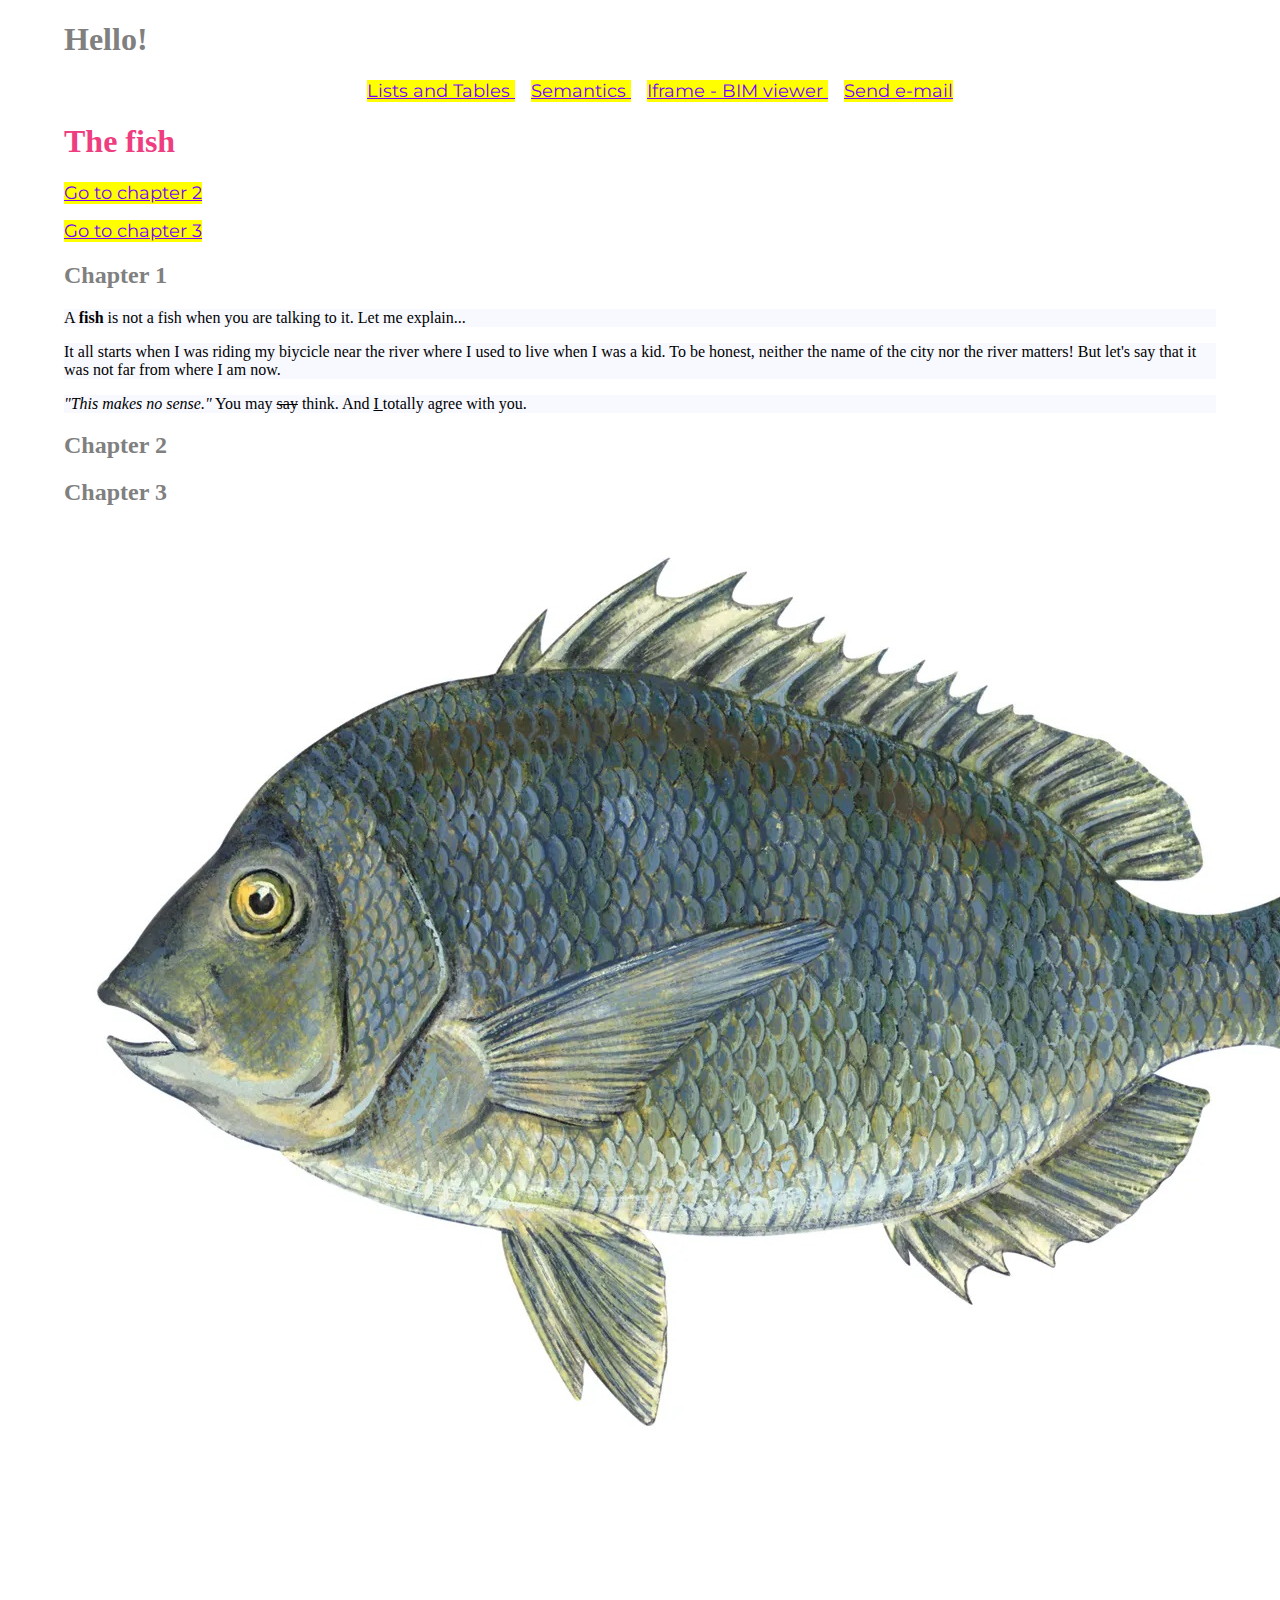
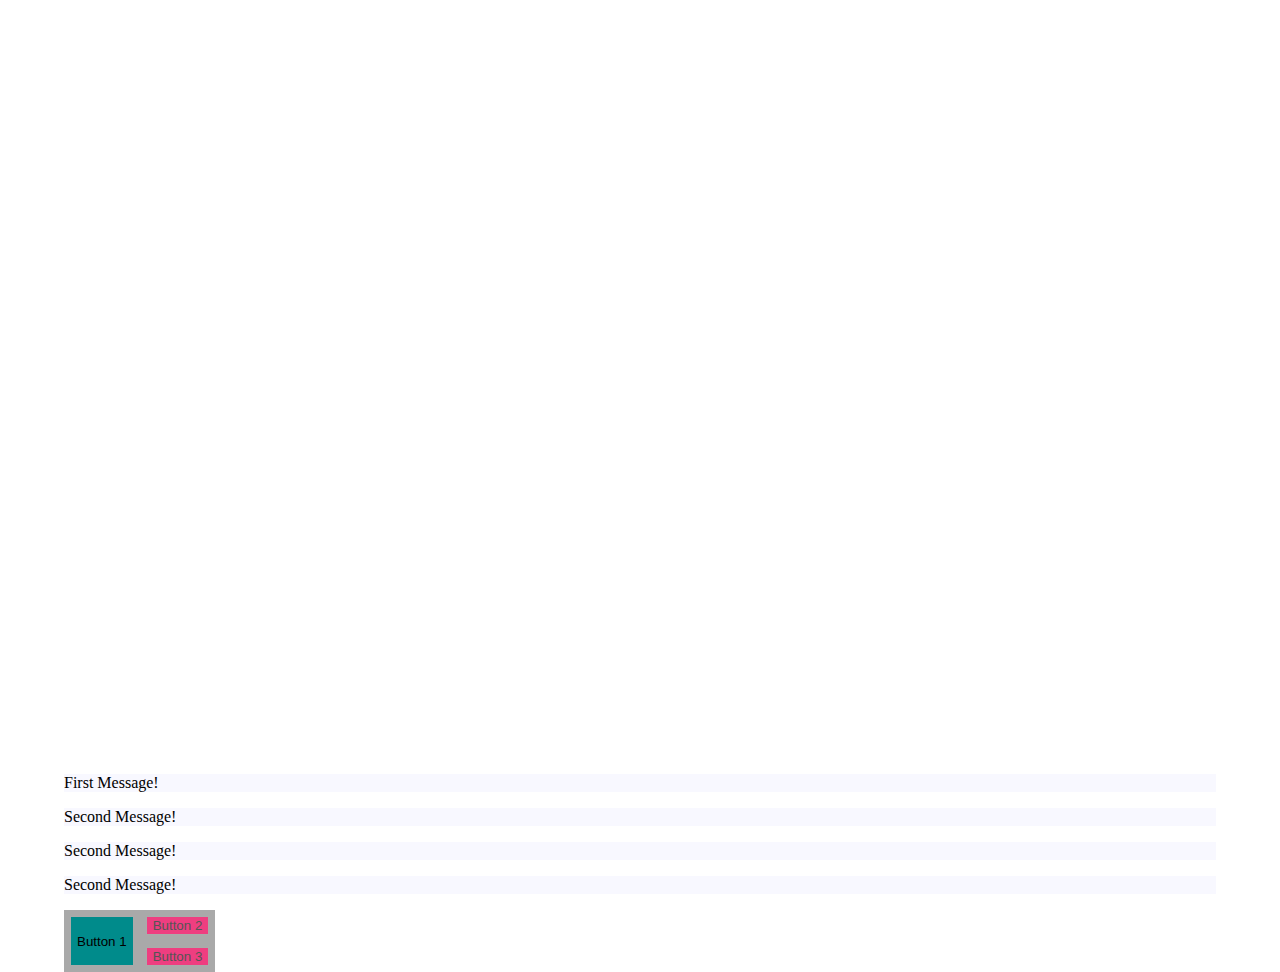
<file: Ifc-course-lessons/html/index.html>
<!-- This is just a message -->
<!DOCTYPE html>
<html lang="en" dir="ltr">
  <head>
    <meta charset="utf-8" />
    <link rel="stylesheet" href="styles.css">
    <title>Html Exercise 1</title>
  </head>
  <body>
    <div id="header">
      <h1 class="head-text">Hello!</h1>
      <div id="nav">
        <ul>
          <li><a href="./lists_tables.html" target="_blank"> Lists and Tables </a> </li>
          <li><a href="./semantics.html" target="_blank"> Semantics </a></li>
          <li><a href="./testing_iframe.html" target="_blank"> Iframe - BIM viewer </a></li>
          <li><a href="mailto:rodrigo@odlab.cc" target="_blank"> Send e-mail </a></li>
        </ul>
      </div>
    </div>
    <div>

      <h1>The fish</h1>
      <a href="./index.html#chapter-2"> Go to chapter 2 </a> <!-- Link to parts of this html -->
      <p></p>
      <a href="./index.html#chapter-3"> Go to chapter 3 </a>

      <h2>Chapter 1</h2>
      <p>A <strong>fish</strong> is not a fish when you are talking to it. Let me explain...</p>
      <p>It all starts when I was riding my biycicle near the river where I used to live when I was a kid. To be honest, neither the
        name of the city nor the river matters! But let's say that it was not far from where I am now.</p>
      <p><i>"This makes no sense."</i> You may <del>say</del> think. And <u>I </u> totally agree with you.

      <h2 id="chapter-2">Chapter 2</h2>
      <h2 id="chapter-3">Chapter 3</h2>

<!-- Adding images and videos / iframes -->
      <img src="../static/fish.jpg" alt="A talking fish"> <!-- ".."" are used to return one folder -->
      <iframe width="560" height="315" src="https://www.youtube.com/embed/76kX_y3WJyg" title="YouTube video player" frameborder="0"
      allow="accelerometer; autoplay; clipboard-write; encrypted-media; gyroscope; picture-in-picture" allowfullscreen></iframe>

<!-- Defining ids: ids can only be attributed to one object -->
      <p id="first message"> First Message! </p>
      <p id="second message"> Second Message! </p>

<!-- Defining classes: classes may be attributed to different objects. below there are three classes: message, one and two -->
      <p class="message one"> Second Message! </p>
      <p class="message two"> Second Message! </p>

<!-- Classes and buttons -->
  <div id="main-toolbar" class="button-container">
    <button class="main-button"> Button 1 </button>

    <div class="button-container vertical">
      <button class="secondary-button"> Button 2 </button>
      <button class="secondary-button"> Button 3 </button>

    </div>
  </div>
    </body>
</html>
</file>
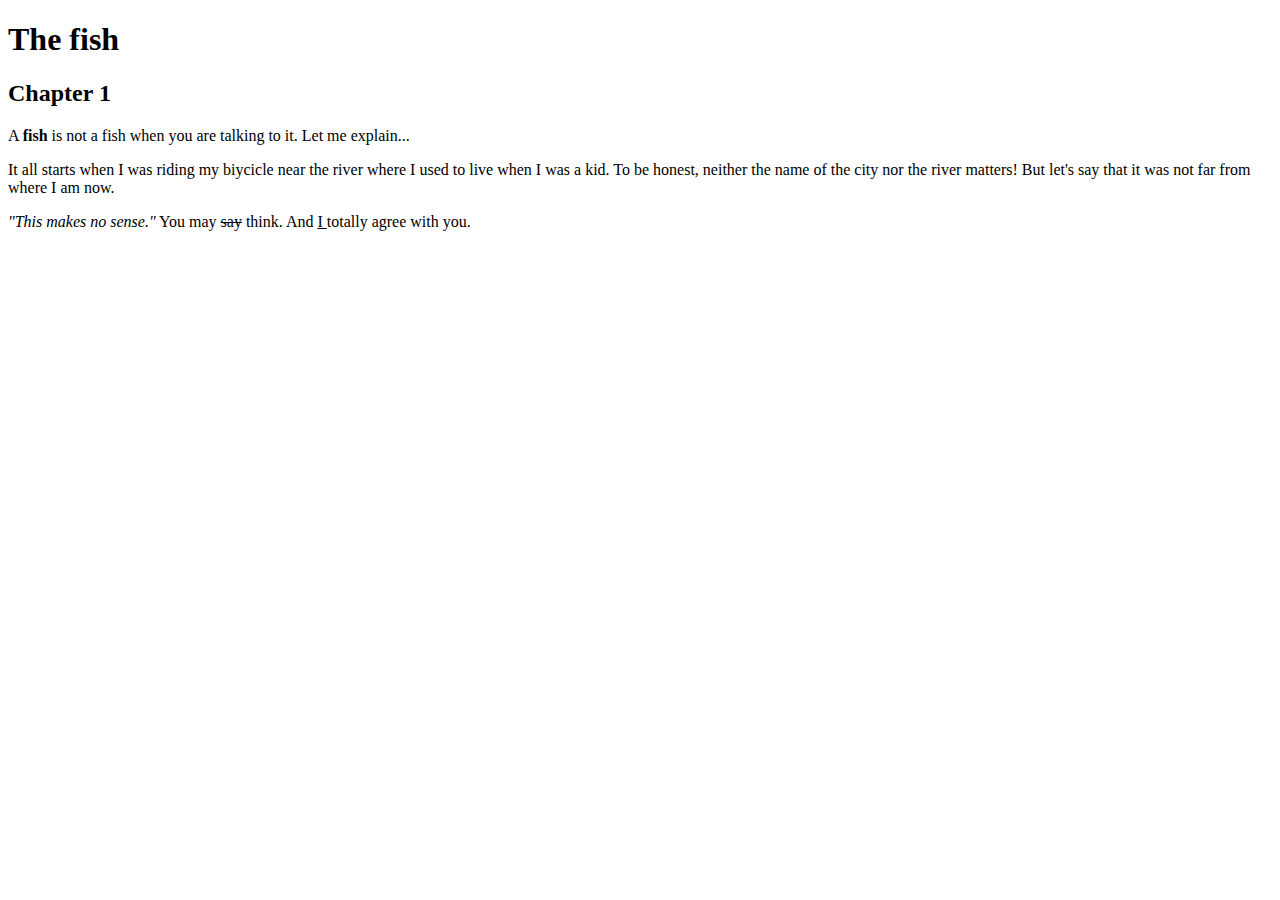
<file: Ifc-course/html/index.html>
<!-- This is just a message -->
<!DOCTYPE html>
<html lang="en" dir="ltr">
  <head>
    <meta charset="utf-8" />
    <title>Html Exercise 1</title>
  </head>
  <body>
    <div width="10px">
      <h1>The fish</h1>
      <h2>Chapter 1</h2>
      <p>A <strong>fish</strong> is not a fish when you are talking to it. Let me explain...</p>
      <p>It all starts when I was riding my biycicle near the river where I used to live when I was a kid. To be honest, neither the
        name of the city nor the river matters! But let's say that it was not far from where I am now.</p>
      <p><i>"This makes no sense."</i> You may <del>say</del> think. And <u>I </u> totally agree with you.
    </div>
  </body>
</html>
</file>
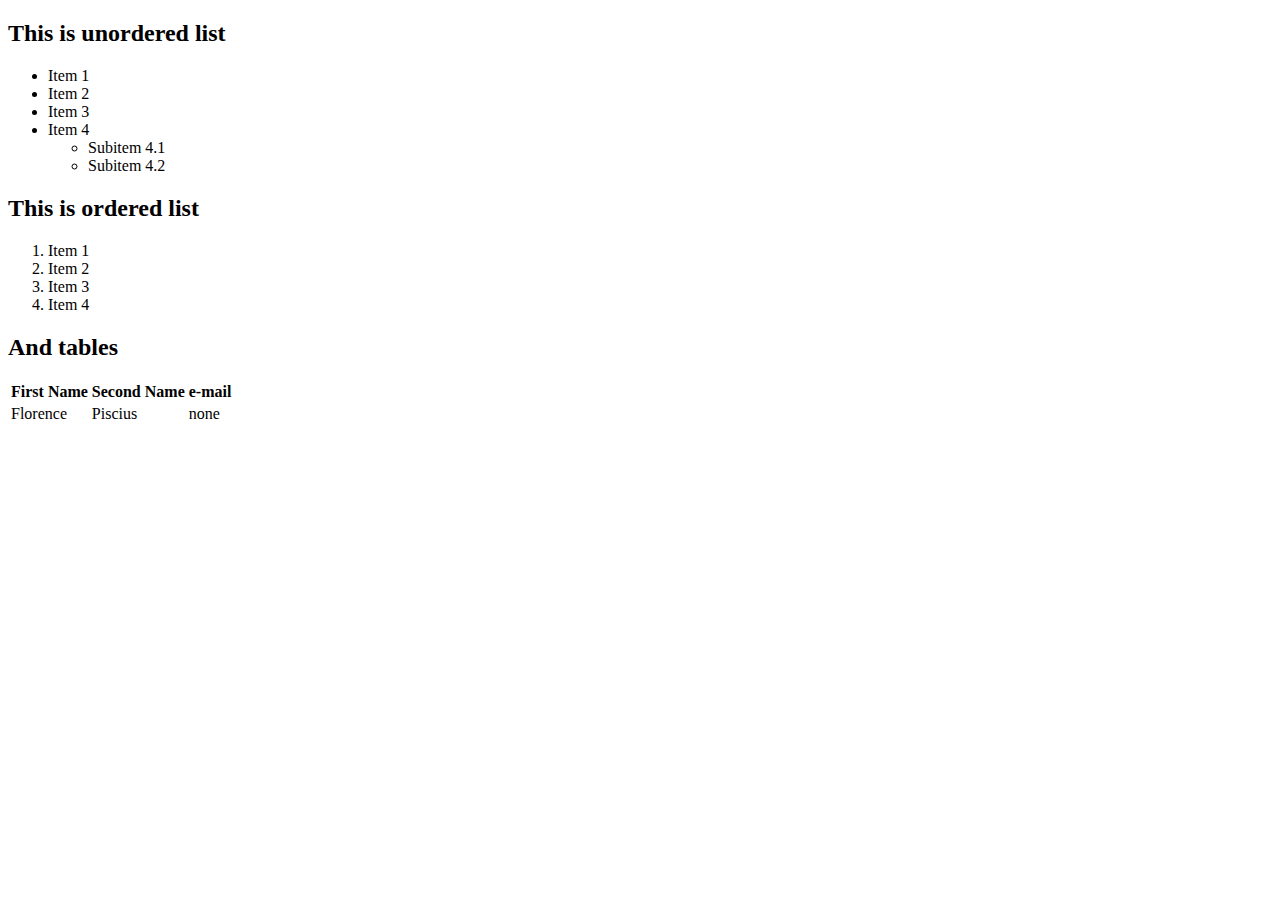
<file: Ifc-course-lessons/html/lists_tables.html>
<!DOCTYPE html>
<html lang="en" dir="ltr">
  <head>
    <meta charset="utf-8">
    <title>About lists and tables</title>
  </head>
  <body>
    <h2> This is unordered list </h2>
    <ul>
      <li> Item 1 </li>
      <li> Item 2 </li>
      <li> Item 3 </li>
      <li> Item 4 </li>
        <ul>
          <li>Subitem 4.1</li>
          <li>Subitem 4.2</li>
        </ul>

    </ul>

    <h2> This is ordered list </h2>

    <ol>
      <li> Item 1</li>
      <li> Item 2</li>
      <li> Item 3</li>
      <li> Item 4</li>
    </ol>

    <h2> And tables </h2>
    <table>
      <thead>
        <th>First Name</th>
        <th>Second Name</th>
        <th>e-mail</th>
      </thead>

      <body>
        <tr>
          <td>Florence</td>
          <td>Piscius</td>
          <td>none</td>
        </tr>

    </table>


  </body>
</html>
</file>
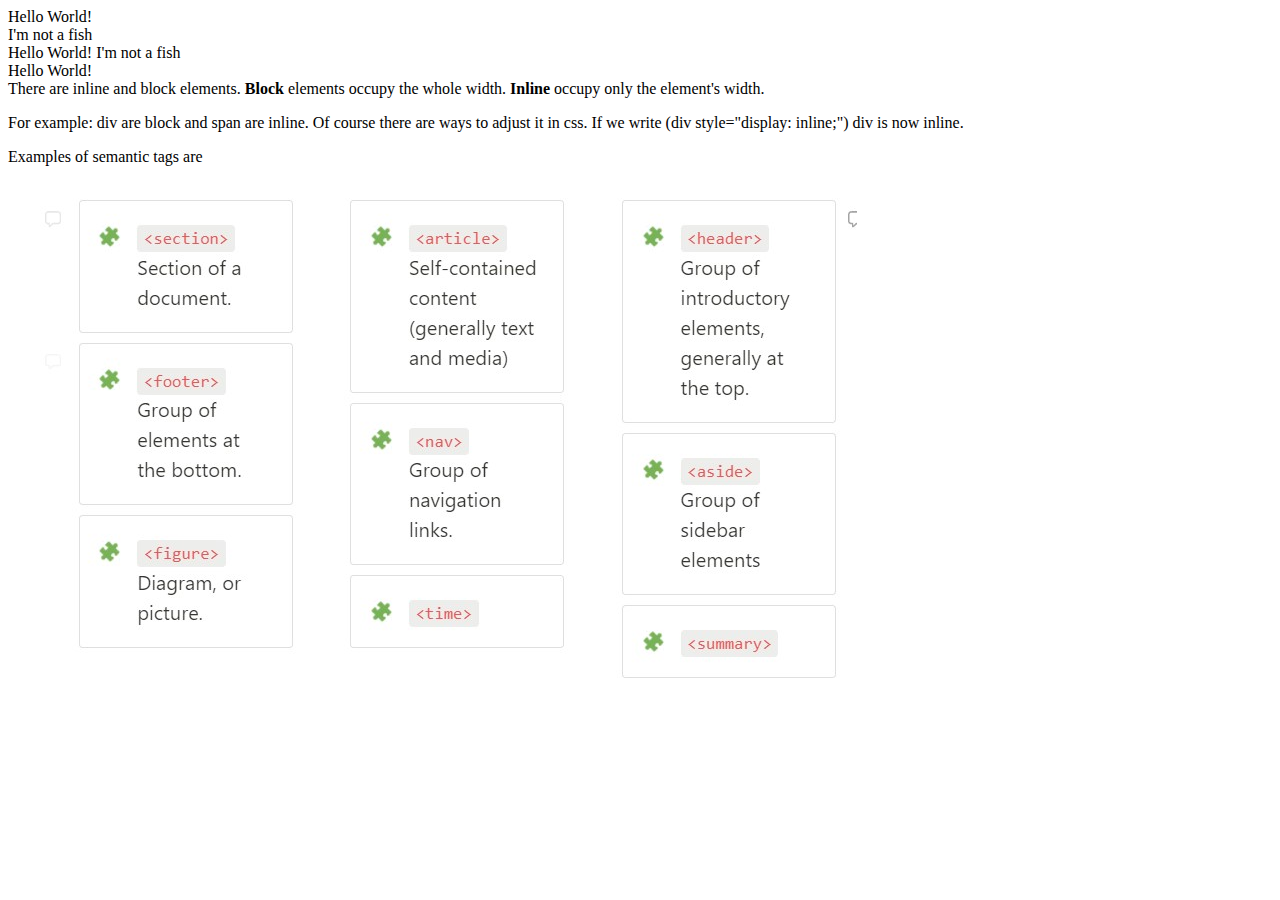
<file: Ifc-course-lessons/html/semantics.html>
<!DOCTYPE html>
<html lang="en" dir="ltr">
  <head>
    <meta charset="utf-8">
    <title></title>
  </head>
  <body>
    <div> Hello World! </div> <!-- Divs can be used to structure the page in different "sections",
    however, it is not the best alternative -->
    <div> I'm not a fish </div>


    <span> Hello World!</span>
    <span>I'm not a fish</span>

    <!--A better option would be -->
    <header> Hello World! </header>

    <article class="">
      There are inline and block elements. <b> Block </b> elements occupy the
      whole width. <b>Inline</b> occupy only the element's width.
      <p>For example: div are block and span are inline. Of course there
      are ways to adjust it in css. If we write (div style="display: inline;") div is now inline.
    </article>
    <article> Examples of semantic tags are </article>
    <img src="../static/semantic_tags.jpg" alt="Semantic Tags">

  </body>
</html>
</file>
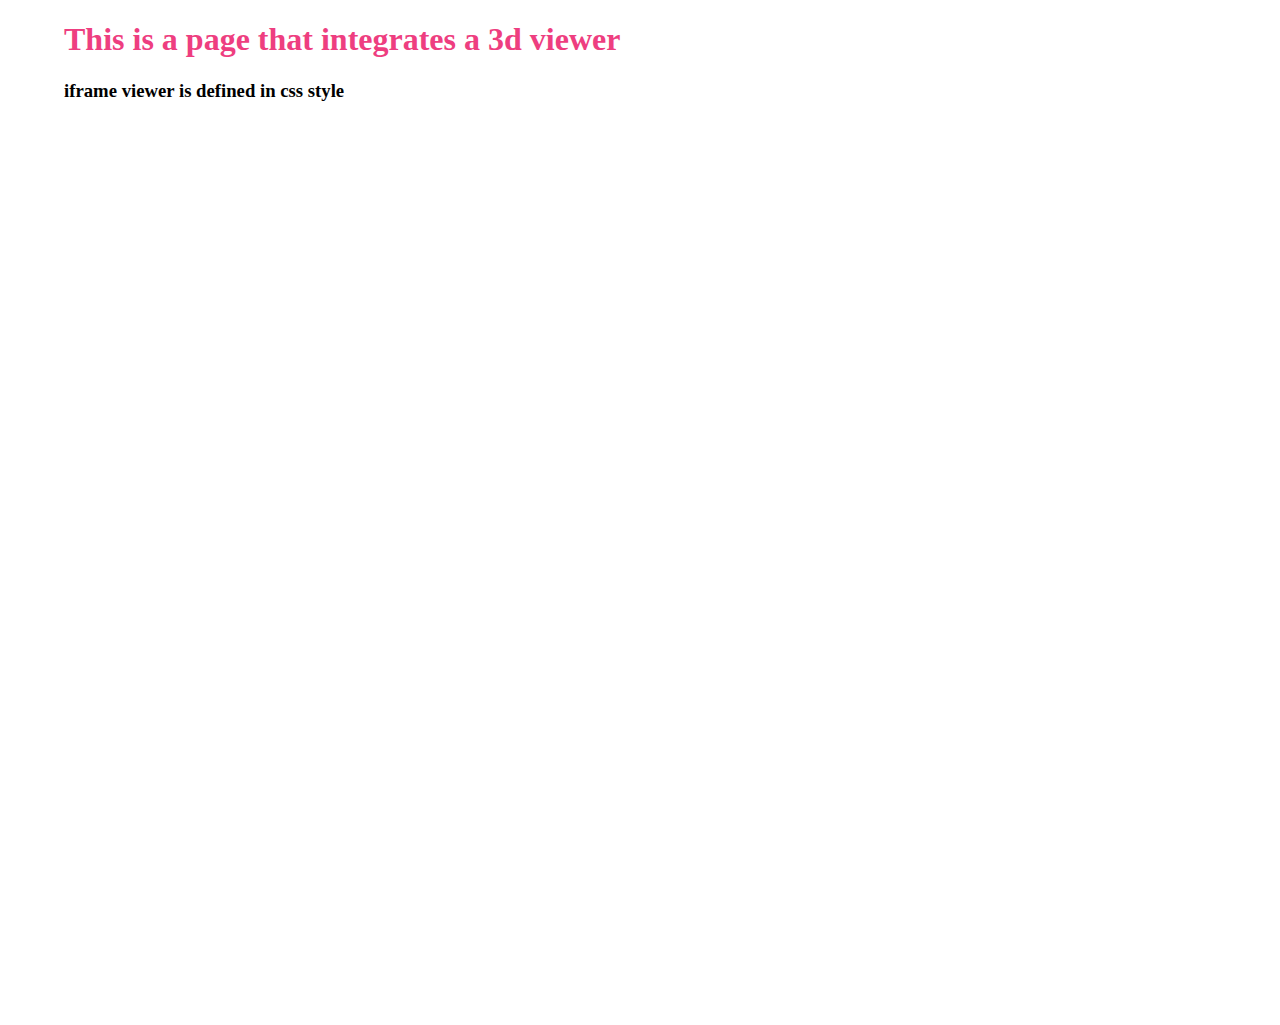
<file: Ifc-course-lessons/html/testing_iframe.html>
<!DOCTYPE html>
<html lang="en" dir="ltr">
  <head>
    <meta charset="utf-8">
    <link rel="stylesheet" href="./styles.css">
    <title></title>
  </head>
  <body>
    <h1>This is a page that integrates a 3d viewer</h1>
    <h3>iframe viewer is defined in css style</h3>
    <iframe
	src="https://ifcjs.github.io/ifcjs-crash-course/exercises/WIV/hello-world/"
	frameborder="0">
    </iframe>

  </body>
</html>
</file>
<file: Ifc-course-lessons/html/styles.css>
@import "https://fonts.googleapis.com/css2?family=Montserrat";

body{
  width: 90%;
  margin: 0 auto;
}

a[href] {
  color: #7703fc;
  background-color: Yellow;
  font-family: 'Montserrat';
  font-size: 18px;
}

button {
    margin: 6px;
}

.button-container {
    display: inline-flex;
    width: fit-content;
    background-color: DarkGray;
}

.main-button {
    background-color: DarkCyan;
    border: solid 0.1px #aaa;
}

.secondary-button {
    color: #555;
    background-color: #ee3e80;
    border: solid 0.1px #aaa;
}

.vertical {
    flex-direction: column;
}

li {display: inline;
  padding: 0.5em;
}

h1 {
  color: #ee3e80;
  font-family: Verdana
}

.head-text {
  color: Gray
}

h2 {
  color: Gray;
  font-family: Verdana
}

iframe {
  width: 100vw;
  height: 100vh;
  overflow: hidden;
}

#nav {
  text-align: center;
}


p {
  font-family: "Roboto";
  background-color: ghostwhite;}
</file>
